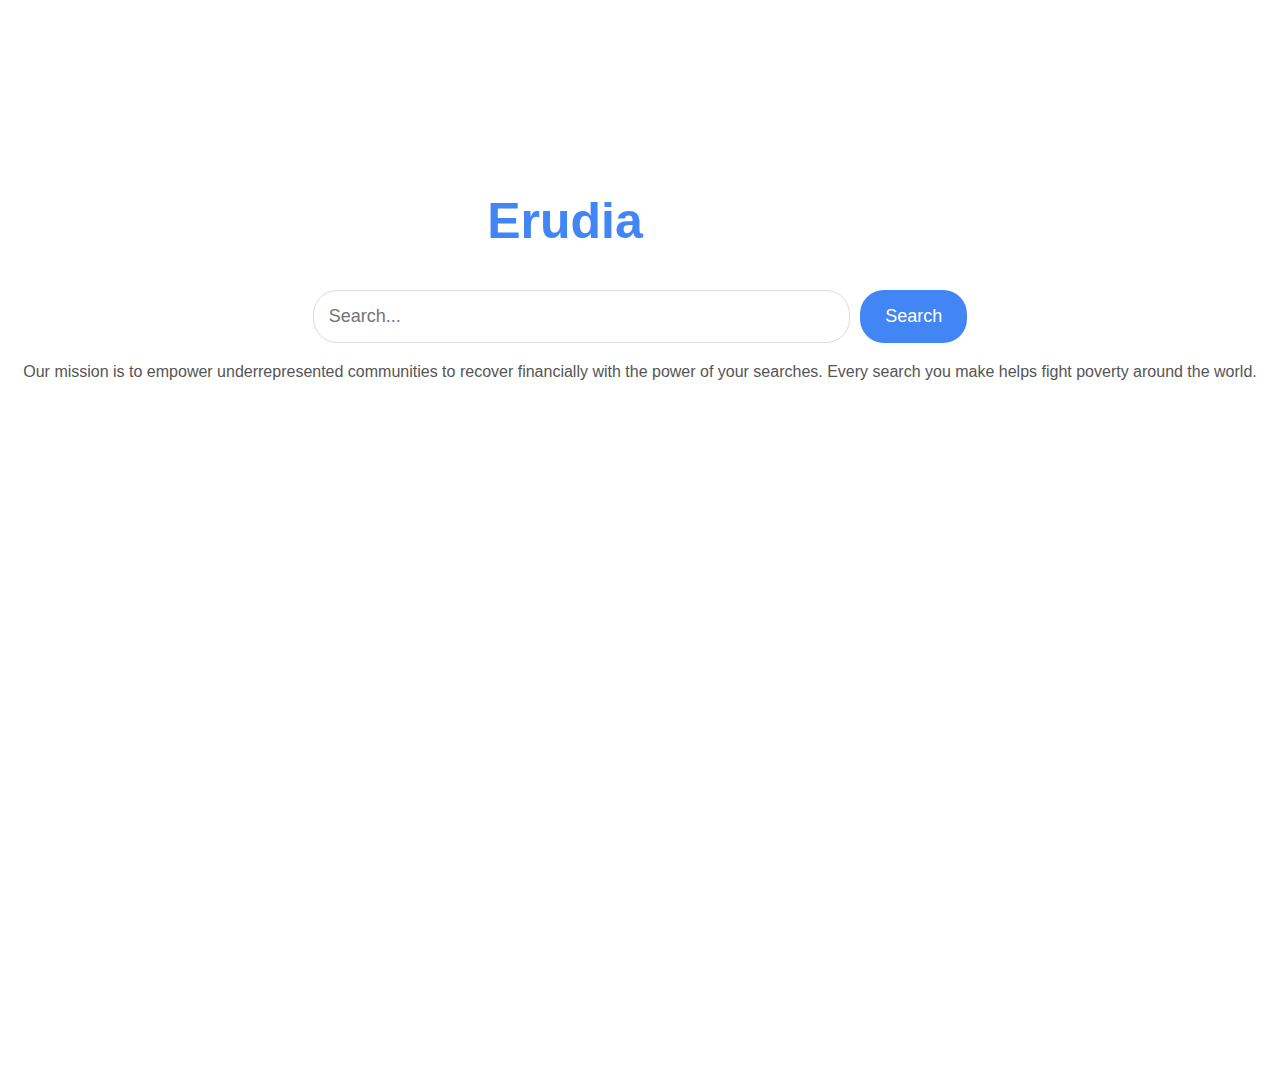
<file: index.html>
<!DOCTYPE html>
<html lang="en">
<head>
  <meta charset="UTF-8">
  <meta name="viewport" content="width=device-width, initial-scale=1.0">
  <title>Erudia Search</title>
  <link rel="stylesheet" href="styles.css">
  <link href="https://fonts.googleapis.com/css2?family=Orbitron:wght@400;700&family=Calibri:wght@400;700&display=swap" rel="stylesheet">
  <script async src="https://cse.google.com/cse.js?cx=32c7ae10af70a4818"></script>
  <script async src="https://pagead2.googlesyndication.com/pagead/js/adsbygoogle.js?client=ca-pub-2797319465359427" crossorigin="anonymous"></script>
</head>
<body>
  <div class="container full-page">
    <header>
       <h1 class="header-content">Erudia</h1>
    </header>
    <main>
      <div class="search-container">
        <form id="searchForm" onsubmit="checkAppropriate(event)">
          <input type="text" id="query" placeholder="Search...">
          <button type="submit">Search</button>
        </form>
      </div>
   
    <div class="mission">
      <p class="mission">Our mission is to empower underrepresented communities to recover financially with the power of your searches. Every search you make helps fight poverty around the world.</p>
    </div>
   </main>
  </div>
  <script>
    async function checkAppropriate(event){
      let search = document.getElementById('query').value;
      const response = await fetch('http://127.0.0.1:5000/', {
        method: "POST",
        headers: {
          "Content-Type": "application/json"
        },
        body: JSON.stringify({
          text: search
        })
      });
      if (response == 'appropriate'){
        handleSearch(event);
      } else {
        return false;
      }
    }

    function handleSearch(event) {
      event.preventDefault();
      const query = document.getElementById('query').value;
      if (query) {
        window.location.href = `results.html?q=${encodeURIComponent(query)}`;
      }
    }
</script>

</body>
</html>
</file>
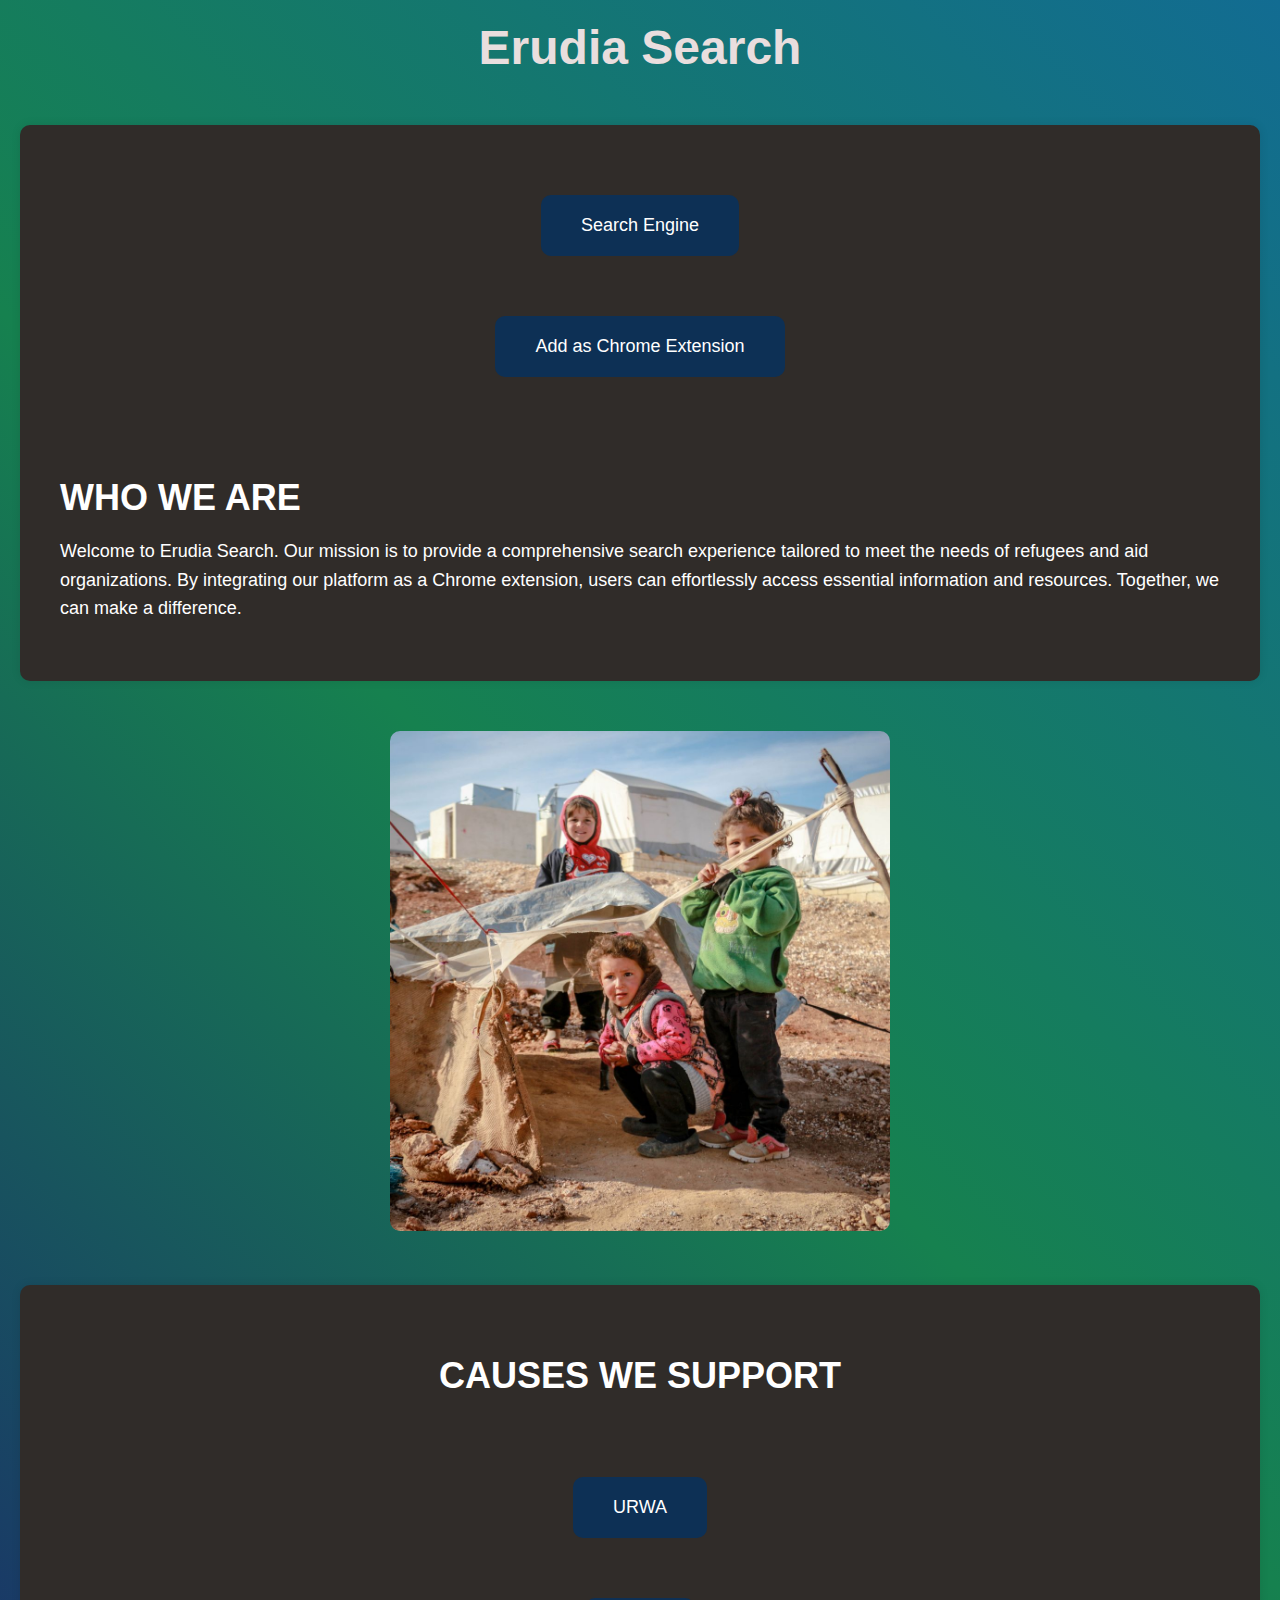
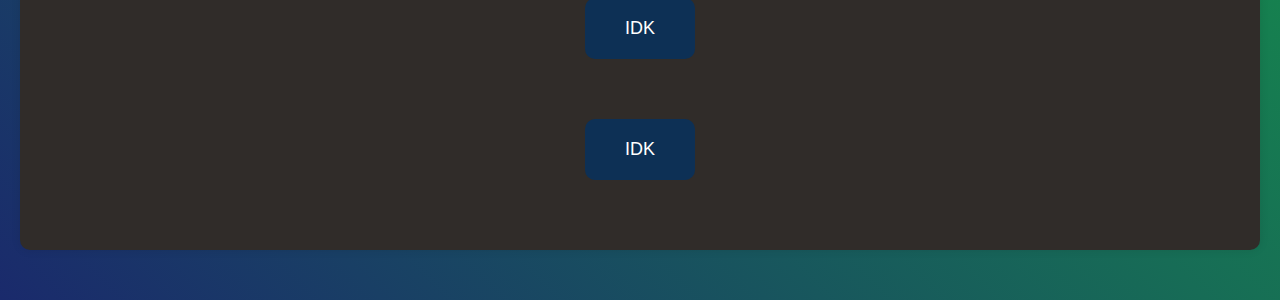
<file: h.html>
<!DOCTYPE html>
<html lang="en">
<head>
    <meta charset="UTF-8">
    <meta http-equiv="X-UA-Compatible" content="IE=edge">
    <meta name="viewport" content="width=device-width, initial-scale=1.0">
    <title>Erudia Search</title>
    <link rel="stylesheet" href="home.css">
    <style>
        body {
            font-family: Arial, sans-serif;
            background-color: rgb(48, 44, 41);
            margin: 0;
            padding: 0;
            color: #fff;
        }
        h1 {
            color: rgb(233, 222, 222);
            text-align: center;
        }
        .container {
            display: flex;
            max-width: 1200px;
            margin: 50px auto;
            padding: 20px;
            background-color: rgb(48, 44, 41);
            box-shadow: 0 0 10px rgba(0, 0, 0, 0.1);
            color: white;
        }
        .buttons {
            flex: 1;
            padding: 20px;
            display: flex;
            flex-direction: column;
            justify-content: center;
        }
        .buttons button {
            padding: 20px 40px;
            margin: 30px 0; /* Increased margin to add more space between buttons */
            font-size: 18px;
            cursor: pointer;
            background-color: #0d3055;
            color: white;
            border: none;
            border-radius: 10px;
        }
        .buttons button:hover {
            background-color: #0b2745;
        }
        .content {
            flex: 2;
            padding: 20px;
        }
        .image-container {
            margin: 0px 0;
            text-align: center;
        }
        .image-container img {
            max-width: 100%;
            height: auto;
        }
    </style>
</head>
<body>
    <h1>Erudia Search</h1>
    <div class="container">
        <div class="buttons">
            <button onclick="location.href='https://www.erudiasearch.com'">Search Engine</button>
            <button onclick="location.href='#'">Add as Chrome Extension</button>
        </div>
        <div class="content">
            <h2>WHO WE ARE</h2>
            <p>Welcome to Erudia Search. Our mission is to provide a comprehensive search experience tailored to meet the needs of refugees and aid organizations. By integrating our platform as a Chrome extension, users can effortlessly access essential information and resources. Together, we can make a difference.</p>
        </div>
    </div>

    <div class="image-container">
        <img src="children refugees.jpg" alt="Image of Refugees">
    </div>

    <div class = "container">
        <div class="content">
            <h2>CAUSES WE SUPPORT</h2>
        </div>

        <div class="buttons">
            <button onclick="location.href='#'">URWA</button>
            <button onclick="location.href='#'">IDK</button>
             <button onclick="location.href='#'">IDK</button>
        </div>
    </div>

    
</body>
</html>
</file>
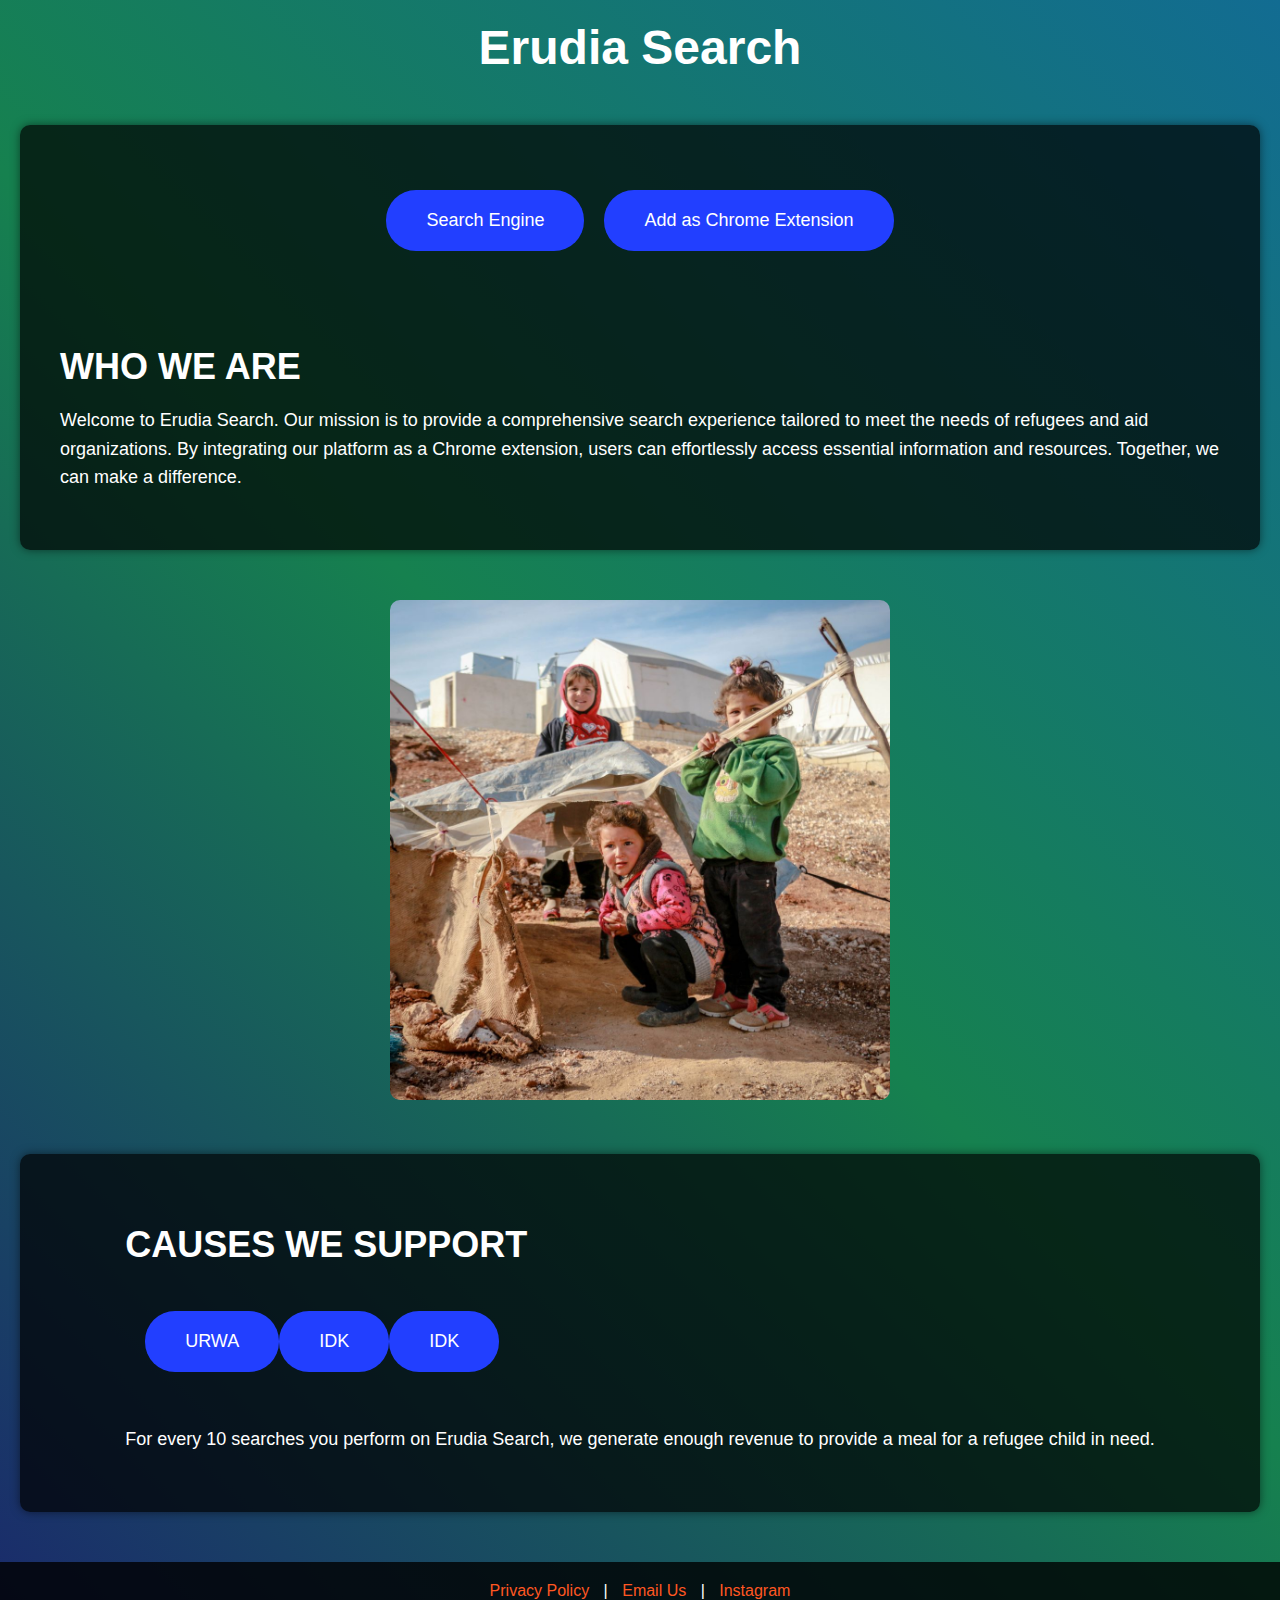
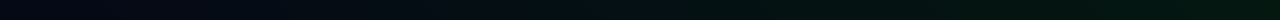
<file: home.html>
<!DOCTYPE html>
<html lang="en">
<head>
    <meta charset="UTF-8">
    <meta http-equiv="X-UA-Compatible" content="IE=edge">
    <meta name="viewport" content="width=device-width, initial-scale=1.0">
    <title>Erudia Search</title>
    <link rel="stylesheet" href="home.css">
</head>
<body>
    <h1>Erudia Search</h1>
    <div class="container">
        <div class="buttons">
            <div class="hp-btns">
                <button onclick="location.href='https://www.erudiasearch.com'">Search Engine</button>
            </div>
            <div class="hp-btns">
                <button onclick="location.href='#'">Add as Chrome Extension</button>
            </div>
        </div>
        <div class="content">
            <h2>WHO WE ARE</h2>
            <p>Welcome to Erudia Search. Our mission is to provide a comprehensive search experience tailored to meet the needs of refugees and aid organizations. By integrating our platform as a Chrome extension, users can effortlessly access essential information and resources. Together, we can make a difference.</p>
        </div>
    </div>

    <div class="image-container">
        <img src="children refugees.jpg" alt="Image of Refugees">
    </div>

    <div class="container">
        <div class="content">
            <h2>CAUSES WE SUPPORT</h2>
            <div class="buttons">
                <button onclick="location.href='#'">URWA</button>
                <button onclick="location.href='#'">IDK</button>
                <button onclick="location.href='#'">IDK</button>
            </div>
            <p>For every 10 searches you perform on Erudia Search, we generate enough revenue to provide a meal for a refugee child in need.</p>
        </div>
    </div>

    <div class="footer">
        <a href="https://www.erudiasearch.com/privacy-policy">Privacy Policy</a> |
        <a href="mailto:info@erudiasearch.com">Email Us</a> |
        <a href="https://www.instagram.com/erudiasearch">Instagram</a>
    </div>
</body>
</html>
</file>
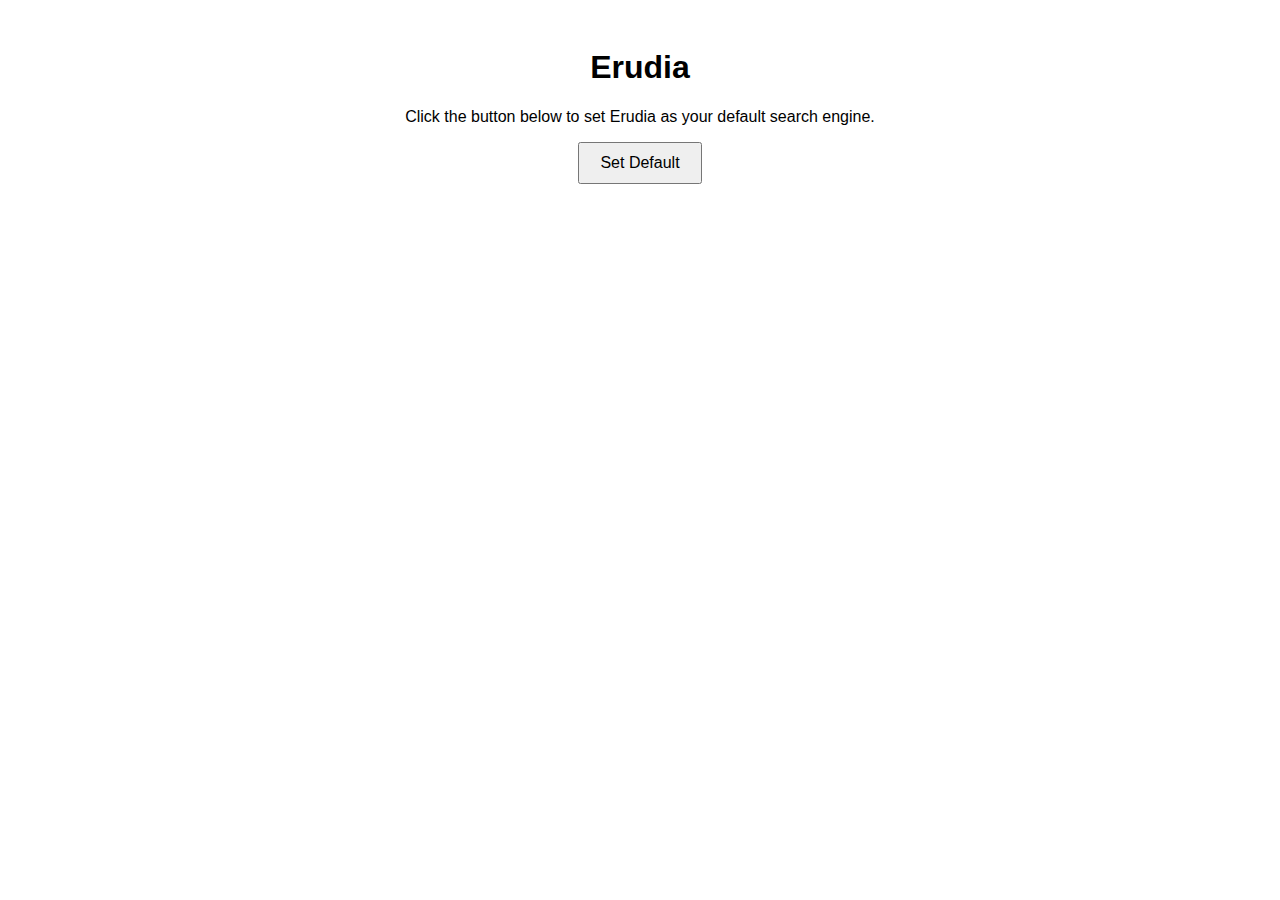
<file: popup.html>
<!DOCTYPE html>
<html>
<head>
  <title>Set Erudia as Default</title>
  <style>
    body {
      font-family: Arial, sans-serif;
      text-align: center;
      padding: 20px;
    }
    button {
      padding: 10px 20px;
      font-size: 16px;
    }
  </style>
</head>
<body>
  <h1>Erudia</h1>
  <p>Click the button below to set Erudia as your default search engine.</p>
  <button id="set-default">Set Default</button>
  <script>
    document.getElementById('set-default').addEventListener('click', function() {
      chrome.tabs.create({ url: "https://erudia.com" });
    });
  </script>
</body>
</html>
</file>
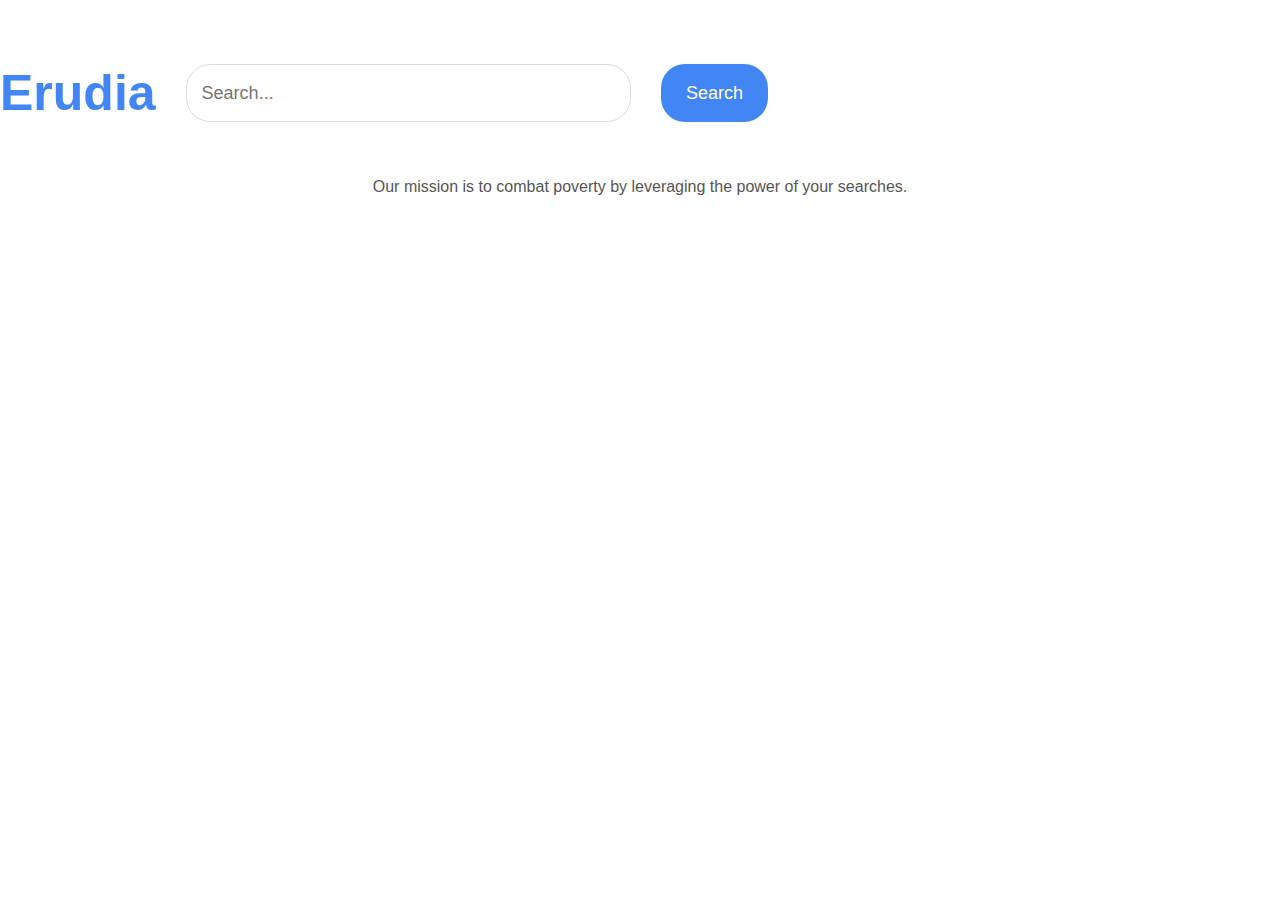
<file: results.html>
<title>Erudia Search Results</title>
  <link rel="stylesheet" href="styles.css">
  <link href="https://fonts.googleapis.com/css2?family=Orbitron:wght@400;700&family=Calibri:wght@400;700&display=swap" rel="stylesheet"> 
  <script async src="https://cse.google.com/cse.js?cx=32c7ae10af70a4818"></script>  
</head>
<body>
  <div class="results-page">      
    <div class="search-bar">
      <form id="searchForm" action="results.html" onsubmit="handleSearch(event)">
        <h3 class="logo">Erudia</h3>
        <input type="text" id="query" name="q" placeholder="Search...">
        <button type="submit">Search</button>
      </form>
    </div>
    <div class="results-container" id="results">
      <div class="gcse-searchresults-only" data-attribute="noIframe"></div>
    </div>
    <div class="ad-container" id="ad-container">
      <!-- AdSense Code -->
      <script async src="https://pagead2.googlesyndication.com/pagead/js/adsbygoogle.js?client=ca-pub-2797319465359427"
     crossorigin="anonymous"></script>
<ins class="adsbygoogle"
     style="display:block"
     data-ad-format="fluid"
     data-ad-layout-key="-gl+m-2y-7v+ph"
     data-ad-client="ca-pub-2797319465359427"
     data-ad-slot="1279350396"></ins>
<script>
     (adsbygoogle = window.adsbygoogle || []).push({});
</script>
    </div>
    <footer>
      <p class="mission">Our mission is to combat poverty by leveraging the power of your searches.</p>
    </footer> 
  </div>
  <script>
    function getQueryParameter(name) {
      const urlParams = new URLSearchParams(window.location.search);
      return urlParams.get(name);
    }
    function handleSearch(event) {
      event.preventDefault();
      const query = document.getElementById('query').value;
      if (query) {
        window.location.href = `results.html?q=${encodeURIComponent(query)}`;
      }
    }
    document.addEventListener('DOMContentLoaded', () => {
      const query = getQueryParameter('q');
      if (query) {
        document.getElementById('query').value = query;
        document.getElementById('search-query').textContent = query;
        const searchBox = document.querySelector('div.gcse-searchbox-only');
        if (searchBox) {
          searchBox.querySelector('input.gsc-input').value = query;
          searchBox.querySelector('button.gsc-search-button').click();
        }
      }
      // Move the ad container into the results
      const resultsContainer = document.querySelector('.gcse-searchresults-only');
      if (resultsContainer) {
        const adContainer = document.getElementById('ad-container');
        resultsContainer.insertBefore(adContainer, resultsContainer.childNodes[2]);
      }
      document.getElementById('searchForm').addEventListener('submit', function(event) {
        event.preventDefault();
        const query = document.getElementById('query').value;
        if (query) {
          window.location.href = `results.html?q=${encodeURIComponent(query)}`;
        }
      });
    });
  </script>
</body>
</html>
</file>
<file: styles.css>
/* styles.css */
body, html {
  font-family: 'Roboto', sans-serif;
  margin: 0;
  padding: 0;
  width: 100%;
  height: 100%;
}

.full-page {
  display: flex;
  flex-direction: column;
  justify-content: flex-start;
  width: 100%;
  height: 100%;
  background-color: #fff;
  padding-top: 15%; /* Move items a bit down */
}

header {
  width: 100%;
  display: flex;
  flex-direction: column;
  align-items: center;
  margin-bottom: 20px;
}

.header-content {
   font-size: 50px;
  color: #4285f4;
  font-weight: 700;
  margin: 0;
  transform: translateX(-75px);
}

.logo {
  font-size: 50px;
  color: #4285f4;
  font-weight: 700;
  margin: 0;
}

.search-container {
  width: 100%;
  display: flex;
  justify-content: center;
  margin-top: 20px;
}

form {
  width: 60%;
  display: flex; /* Use flexbox to align items */
  justify-content: center; /* Center items horizontally */
  overflow: hidden; /* Handle overflow to prevent horizontal scrolling */
}

input[type="text"] {
  padding: 15px;
  width: 70%; /* Adjust the width to fit within the container */
  border: 1px solid #dcdcdc;
  border-radius: 24px;
  font-size: 18px;
  outline: none;
  box-sizing: border-box;
}

button {
  padding: 15px 25px;
  background-color: #4285f4;
  color: white;
  border: none;
  border-radius: 24px;
  font-size: 18px;
  margin-left: 10px;
  cursor: pointer;
}

button:hover {
  background-color: #357ae8;
}

.mission {
  margin-top: 20px;
  font-size: 16px;
  color: #555;
  text-align: center; /* Center the mission statement */
}

.results-header {
  width: 100%;
  margin-left: 30px;
  font-size: 18px;
  text-align: left;
  margin-top: 20px; 
/*   margin-bottom: 10px;  */
}

.results-container {
  width: 100%;
  text-align: left;
}


/* Additional styles for results page */
.results-page {
  display: flex;
  flex-direction: column;
  align-items: center;
  padding-top: 5%; /* Reduce padding to move content up */
}

.search-bar {
  justify-content: center;
  align-items: center; 
  width: 100%;
/*   margin-top: 20px; /* Adjust bottom margin */
  margin-bottom: 20px; /* Adjust bottom margin */ 
}
.search-bar h1 {
  margin-left: 10px;
  width: 10%; /* Adjust the width to fit within the container */
}

.search-bar input[type="text"] {
  margin-left: 30px;
  width: 60%; /* Adjust the width to fit within the container */
}

.search-bar button {
  margin-left: 30px;
}
</file>
<file: home.css>
body {
    font-family: 'Helvetica Neue', Arial, sans-serif;
    background: linear-gradient(45deg, #1a2a6c, #16814f, #126c92);
    margin: 0;
    padding: 0;
    color: #fff;
    text-align: center;
}

h1 {
    font-size: 48px;
    margin-top: 20px;
    color: #fff;
}

.hp-btns{
    margin: 10px;
    justify-content: center;
}

.container {
    display: flex;
    flex-direction: column;
    align-items: center;
    max-width: 1200px;
    margin: 50px auto;
    padding: 20px;
    background: rgba(0, 0, 0, 0.7);
    box-shadow: 0 0 10px rgba(0, 0, 0, 0.5);
    border-radius: 10px;
}

.buttons {
    max-width: 1200px;
    display: flex;
    flex-direction: row;
    align-items: center;
    padding: 20px;
}


.buttons button {
    padding: 20px 40px;
    margin: 15px 0;
    font-size: 18px;
    cursor: pointer;
    background-color: #223fff;
    color: white;
    border: none;
    border-radius: 30px;
    transition: background-color 0.3s ease;
}

.buttons button:hover {
    background-color: #e64a19;
}

.content {
    padding: 20px;
    text-align: left;
}

.content h2 {
    font-size: 36px;
    margin-bottom: 10px;
}

.content p {
    font-size: 18px;
    line-height: 1.6;
}

.image-container {
    margin: 20px 0;
    text-align: center;
}

.image-container img {
    max-width: 100%;
    height: auto;
    max-height: 500px;
    border-radius: 10px;
}

.footer {
    background-color: rgba(0, 0, 0, 0.8);
    color: white;
    text-align: center;
    padding: 20px 0;
    margin-top: 20px;
}

.footer a {
    color: #ff5722;
    margin: 0 10px;
    text-decoration: none;
    transition: color 0.3s ease;
}

.footer a:hover {
    color: #191ce6;
}

.homepage-buttons {
    display: flex;
    margin-right: 100px;
}
</file>
